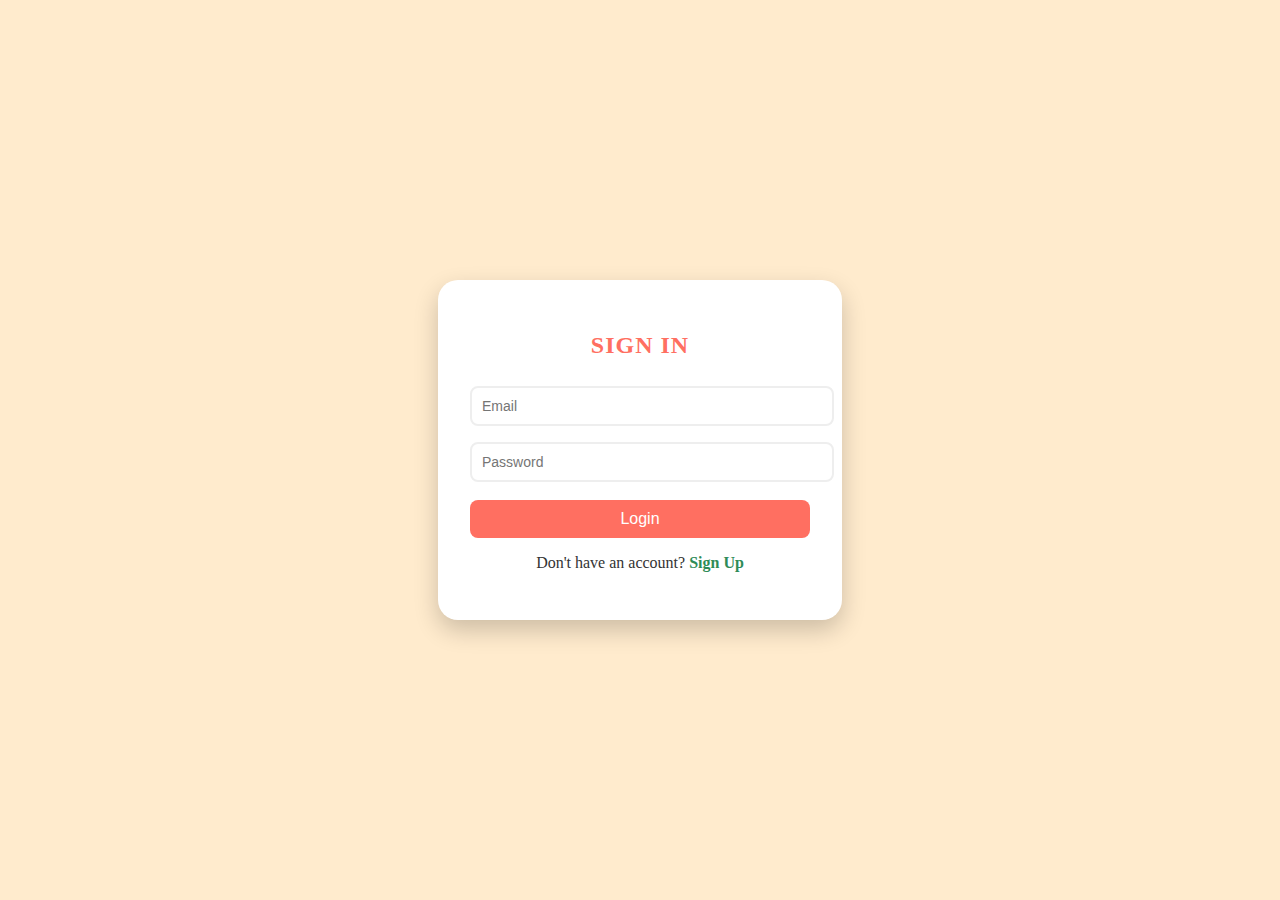
<file: index.html>
<!DOCTYPE html>
<html lang="en">
<head>
  <meta charset="UTF-8">
  <title>E-Commerce</title>
  <link rel="stylesheet" href="style.css">
</head>
<body>
  <div class="container">
    <h2>Sign In</h2>
    <input type="email" id="signinEmail" placeholder="Email" required>
    <input type="password" id="signinPassword" placeholder="Password" required>
    <button onclick="signin()">Login</button>
    <p>Don't have an account? <a href="signup.html">Sign Up</a></p>
  </div>
  <script src="script.js"></script>
  <script>function checkLoginAndAdd() {
    if (!localStorage.getItem("isLoggedIn")) {
        window.location.href = "signin.html";
    } else {
        alert("Item added to cart ✅");
        // addToCart() logic can be written here
    }
  }
  </script>

  </script>
</body>
</html>
</file>
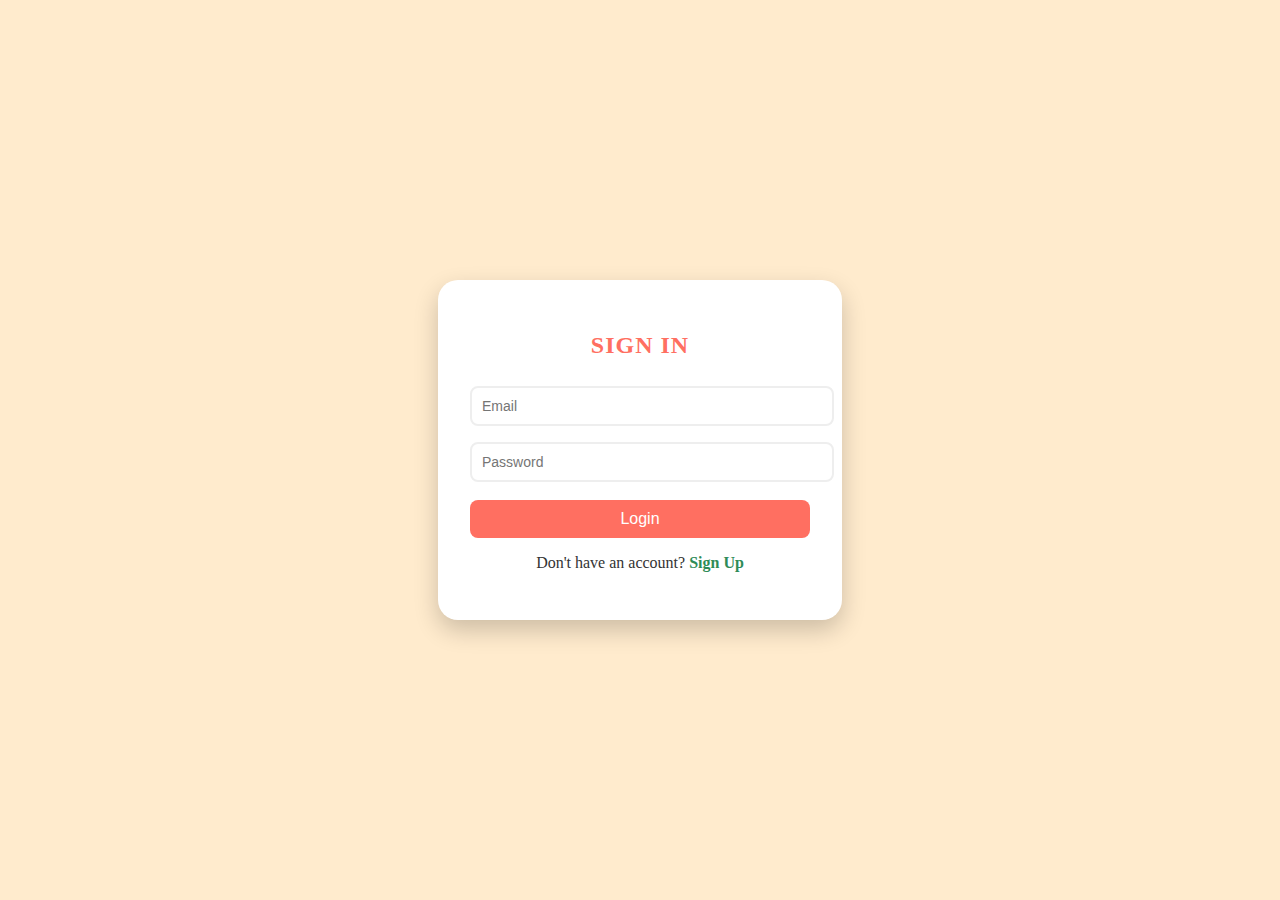
<file: index1.html>
<!DOCTYPE html>
<html lang="en">
<head>
  <meta charset="UTF-8">
  <title>Online E-Commerce</title>
  <link rel="stylesheet" href="style.css">
</head>
<body>
  <div class="container">
    <h2>Sign In</h2>
    <input type="email" id="signinEmail" placeholder="Email" required>
    <input type="password" id="signinPassword" placeholder="Password" required>
    <button onclick="signin()">Login</button>
    <p>Don't have an account? <a href="signup.html">Sign Up</a></p>
  </div>
  <script src="script.js"></script>
  <script>function checkLoginAndAdd() {
    if (!localStorage.getItem("isLoggedIn")) {
        window.location.href = "signin.html";
    } else {
        alert("Item added to cart ✅");
        // addToCart() logic can be written here
    }
  }
  </script>

  </script>
</body>
</html>
</file>
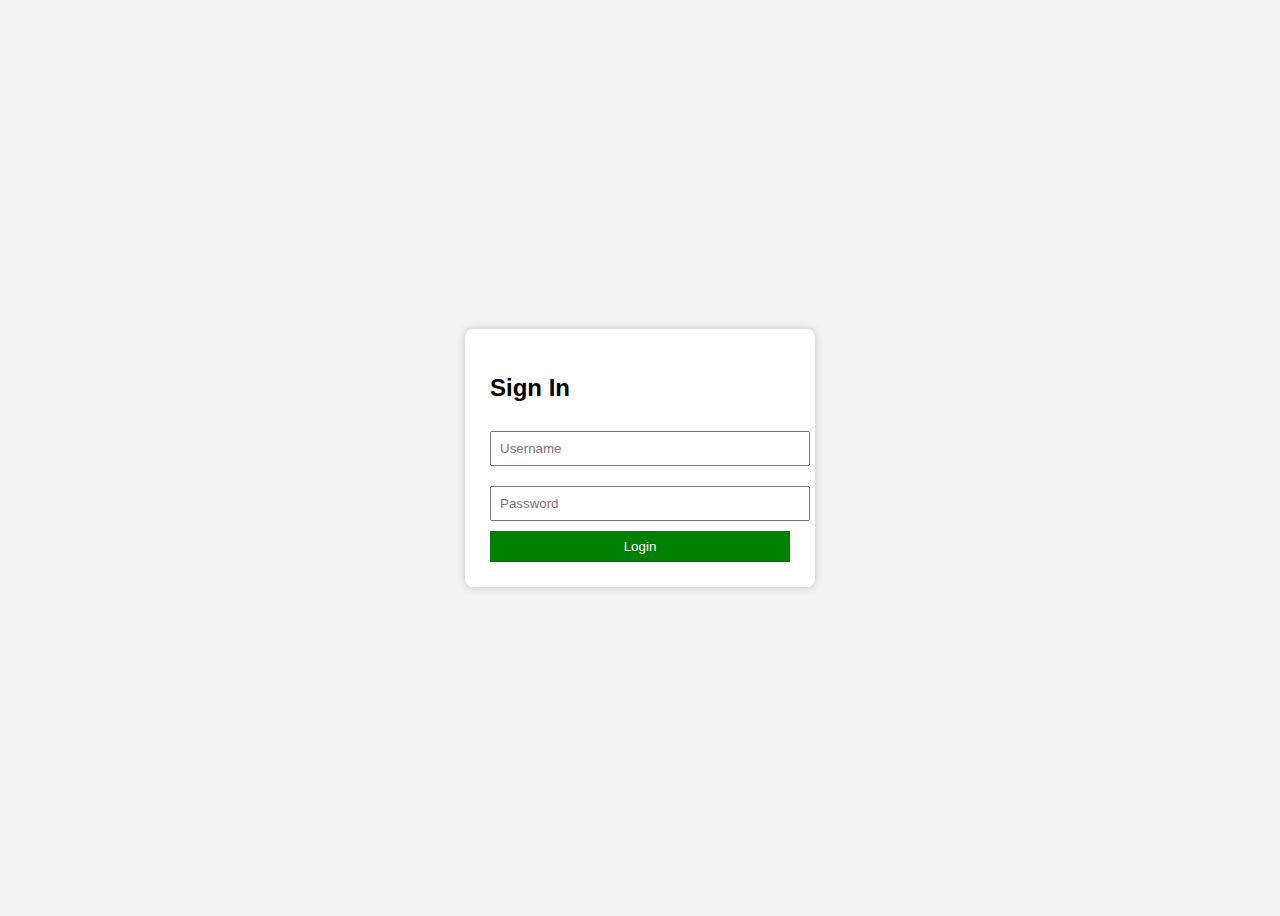
<file: signin.html>
<!DOCTYPE html>
<html lang="en">
<head>
<meta charset="UTF-8">
<title>Sign In</title>

<style>
body {
    font-family: Arial;
    background: #f4f4f4;
    display: flex;
    justify-content: center;
    align-items: center;
    height: 100vh;
}

.login-box {
    background: white;
    padding: 25px;
    border-radius: 8px;
    width: 300px;
    box-shadow: 0 0 10px rgba(0,0,0,0.2);
}

input {
    width: 100%;
    padding: 8px;
    margin: 10px 0;
}

button {
    width: 100%;
    padding: 8px;
    background: green;
    color: white;
    border: none;
    cursor: pointer;
}
</style>
</head>

<body>

<div class="login-box">
    <h2>Sign In</h2>

    <input type="text" id="username" placeholder="Username">
    <input type="password" id="password" placeholder="Password">

    <button onclick="login()">Login</button>
</div>

<script>
function login() {
    let user = document.getElementById("username").value;
    let pass = document.getElementById("password").value;

    if (user && pass) {
        localStorage.setItem("isLoggedIn", "true");
        alert("Login Successful!");
        window.location.href = "index.html"; // back to main page
    } else {
        alert("Please enter details");
    }
}
</script>

</body>
</html>
</file>
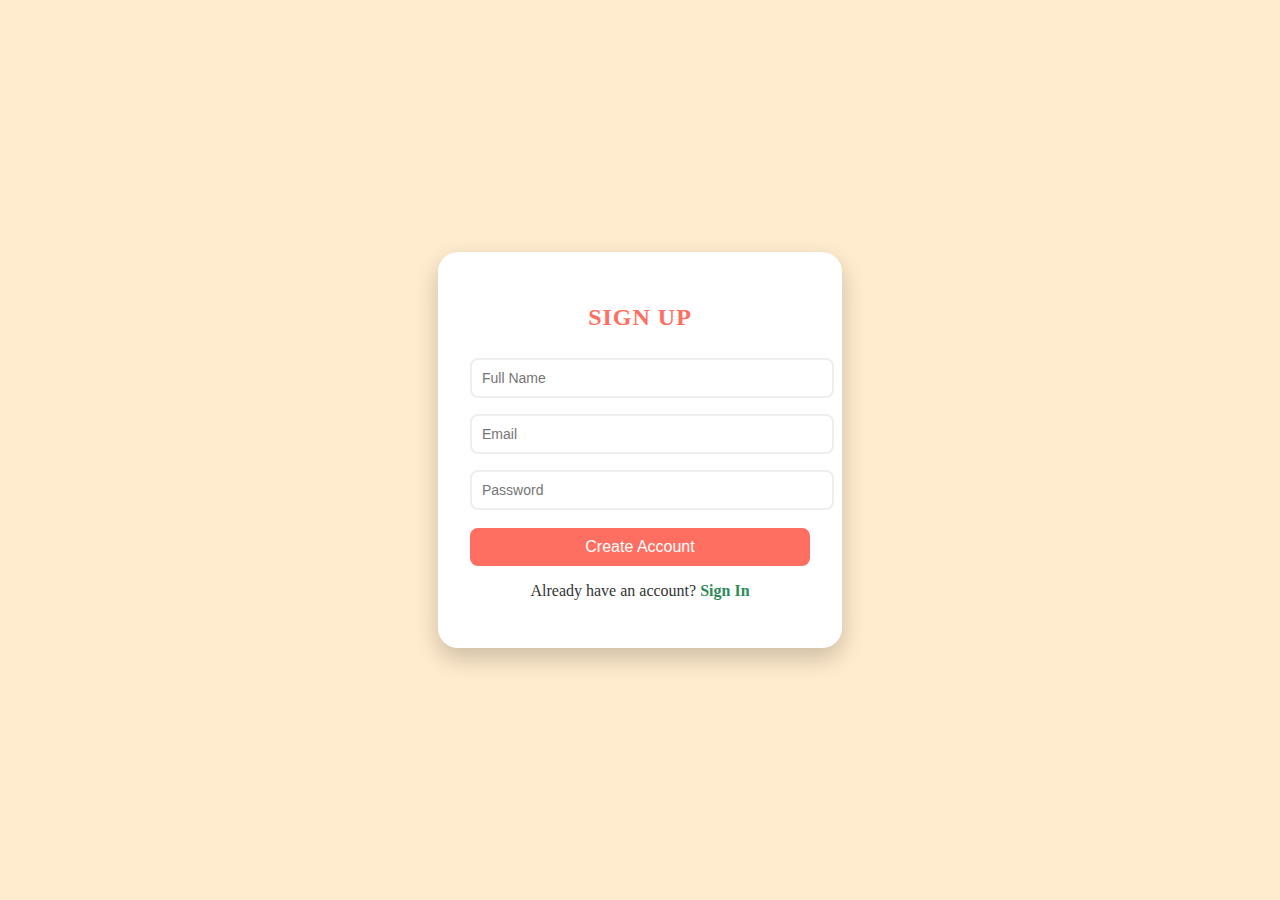
<file: signup.html>
<!DOCTYPE html>
<html lang="en">
<head>
  <meta charset="UTF-8">
  <title>Fruit Shop - Sign Up</title>
  <link rel="stylesheet" href="style.css">
</head>
<body>
  <div class="container">
    <h2> Sign Up</h2>
    <input type="text" id="signupName" placeholder="Full Name" required>
    <input type="email" id="signupEmail" placeholder="Email" required>
    <input type="password" id="signupPassword" placeholder="Password" required>
    <button onclick="signup()">Create Account</button>
    <p>Already have an account? <a href="index.html">Sign In</a></p>
  </div>

  <script src="script.js"></script>
</body>
</html>
</file>
<file: style.css>
body {
  font-family:'Calibri', 'sans-serif';
  background-color: blanchedalmond;
  height:100vh;
  margin: 0;
  display: flex;
  justify-content: center;
  align-items: center;
  color: #333;
}

.container {
  background: #fff;
  width: 340px;
  padding: 2rem;
  border-radius: 20px;
  box-shadow: 0 10px 25px rgba(0, 0, 0, 0.2);
  text-align: center;
  transition: 0.3s;
}

.container:hover {
  transform: translateY(-5px);
  box-shadow: 0 15px 35px rgba(0, 0, 0, 0.3);
}

h2 {
  color: #ff6f61;
  text-transform: uppercase;
  letter-spacing: 1px;
  margin-bottom: 1.2rem;
}

input, select {
  width: 100%;
  padding: 10px;
  margin: 8px 0;
  border-radius: 8px;
  border: 2px solid #eee;
  outline: none;
  font-size: 14px;
  transition: 0.3s;
}

input:focus, select:focus {
  border-color: #ff6f61;
  box-shadow: 0 0 8px rgba(255, 111, 97, 0.4);
}

button {
  background-color:#ff6f61;
  border: none;
  color: white;
  padding: 10px;
  border-radius: 8px;
  width: 100%;
  font-size: 16px;
  cursor: pointer;
  transition: 0.3s;
  margin-top: 10px;
}

button:hover {
  background-color: #ff3523;
  transform: scale(1.05);
}

a {
  color: #2e8b57;
  text-decoration: none;
  font-weight: bold;
}

a:hover {
  text-decoration: underline;
}

#orderResult {
  margin-top: 15px;
  background: #f4fff0;
  color: #1b4332;
  padding: 10px;
  border-radius: 10px;
}

#welcome {
  margin-bottom: 10px;
  color: #333;
  font-weight: bold;
}
</file>
